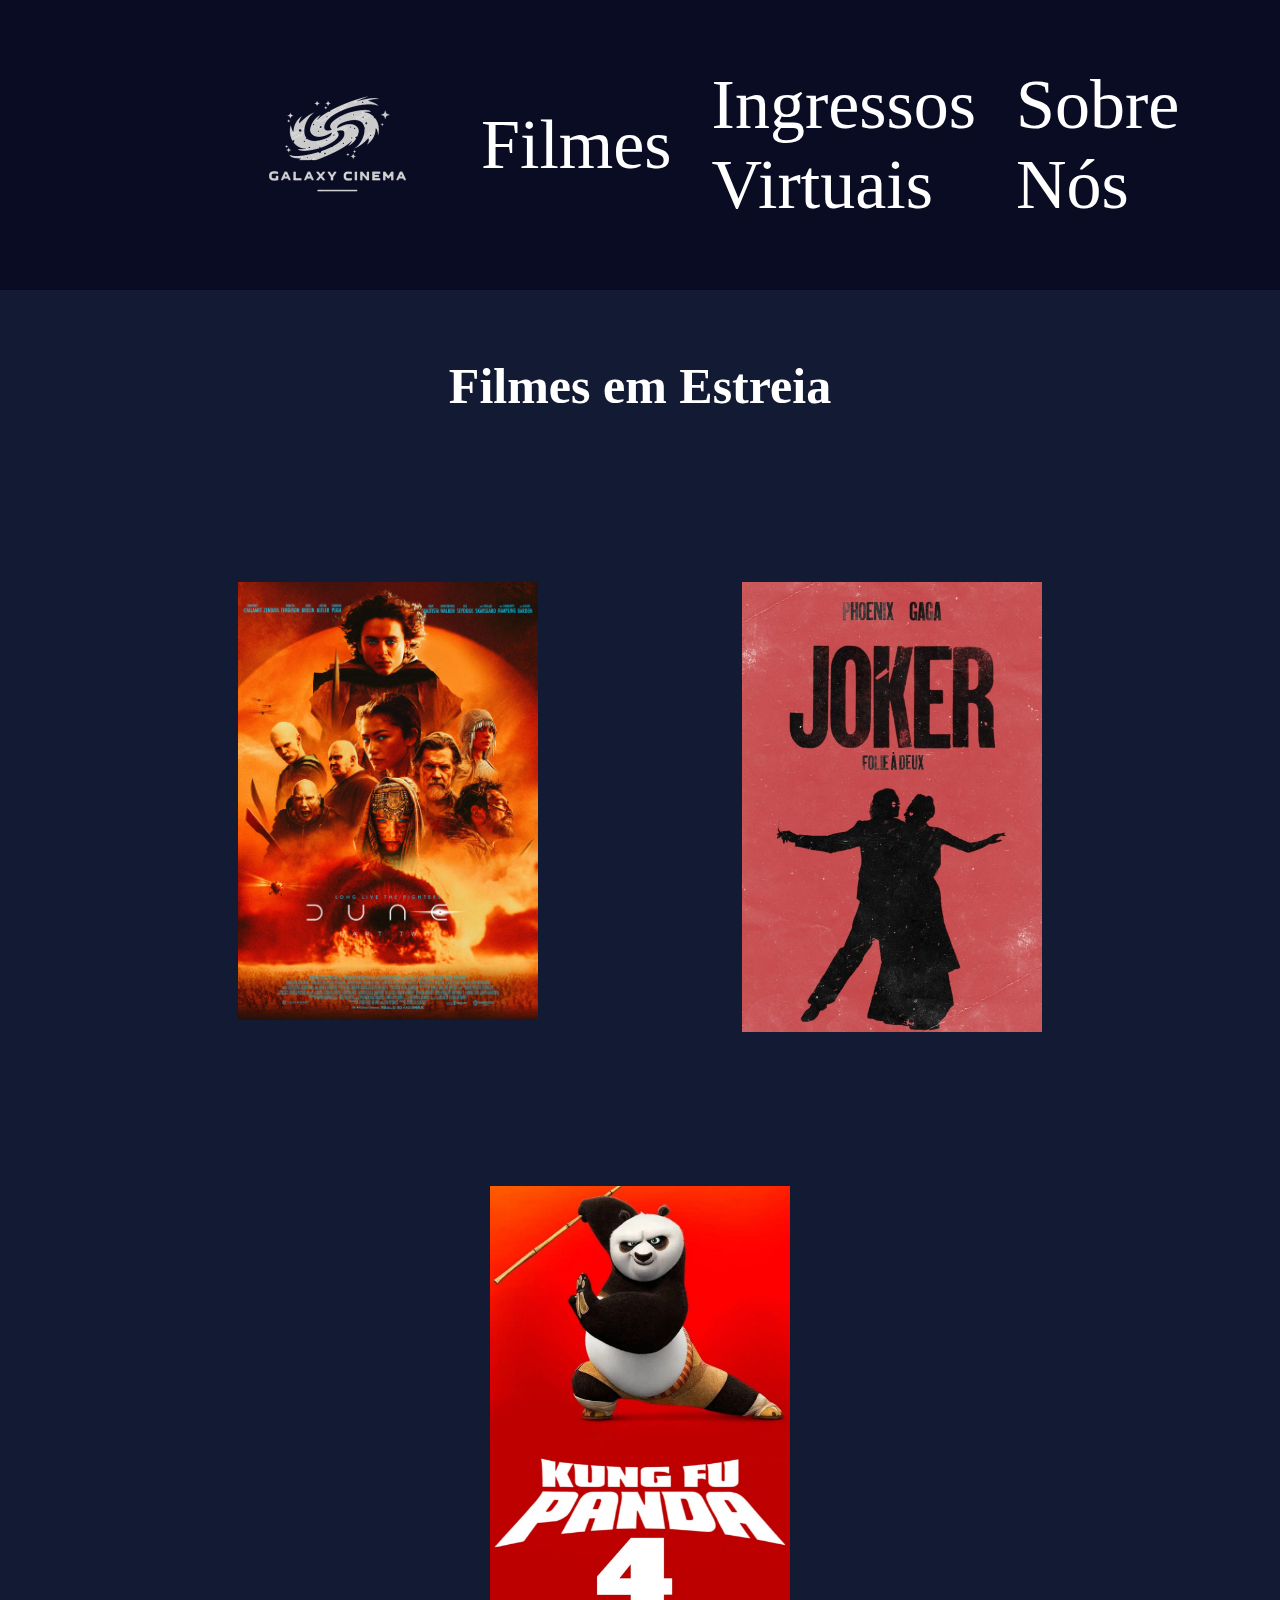
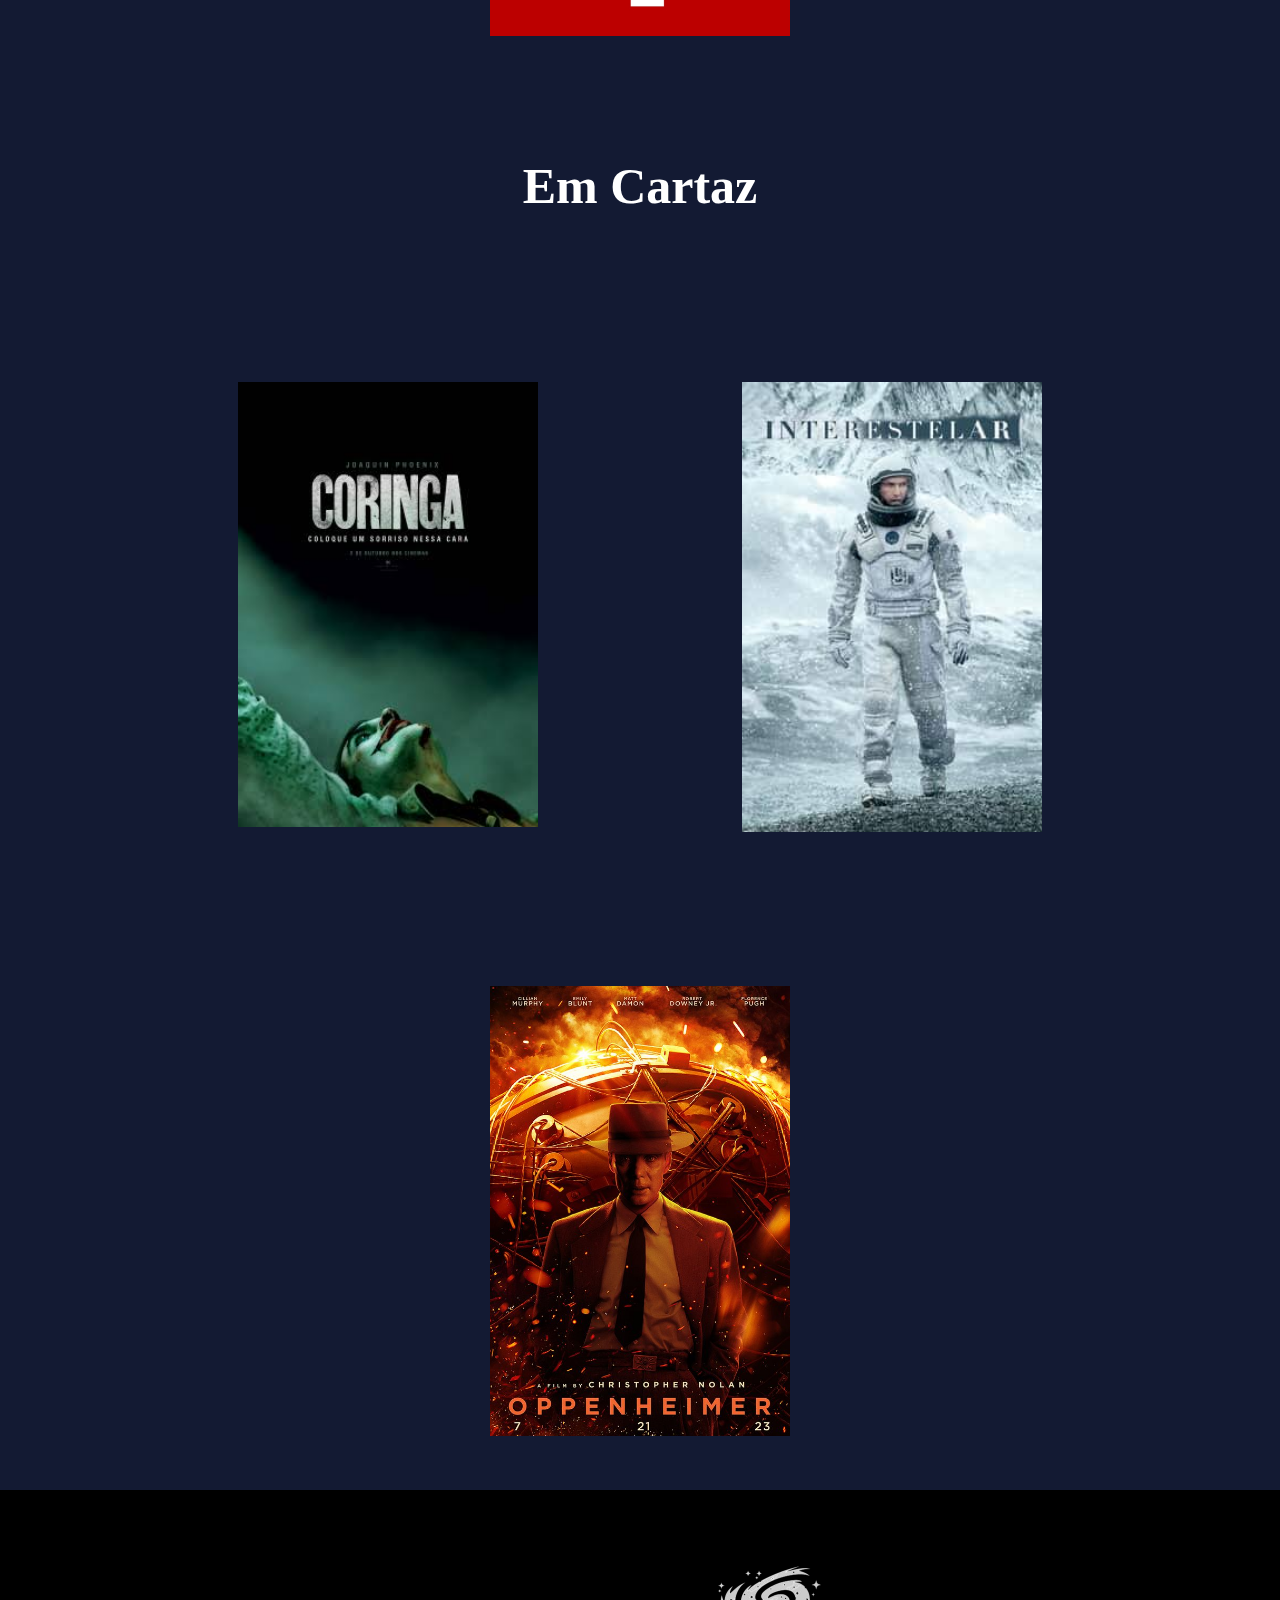
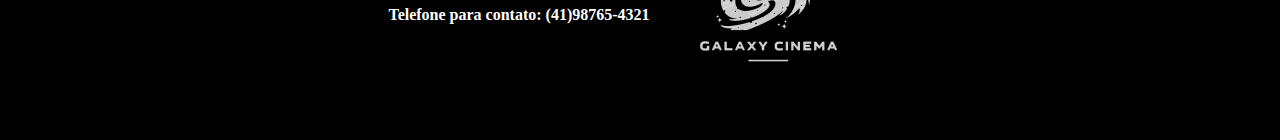
<file: programação Galaxy Cinema/index.html>
<!DOCTYPE html>
<html>

<head>
    <title>Galaxy Cinema</title>
    <meta charset="UTF-8">
    <link rel="stylesheet" type="text/css" href="style.css">
</head>

<body>

    <header class="meu-cabecalho">
        <img src="Logo.png">
        <nav>
            <a href="index.html">Filmes</a>
            <a href="ingressos.html">Ingressos Virtuais</a>
            <a href="sobrenós.html">Sobre Nós</a>
        </nav>
    </header>

    <section class="filmes">
        <h2>Filmes em Estreia</h2>
        <div class="filme">
            <img src="Duna 2 pika.jpg">
        </div>
        <div class="filme">
            <img src="joker estreia.jpg">
        </div>
        <div class="filme">
            <img src="kung fu panda 4k.jpg">
        </div>
    </section>

    <section class="filmes">
        <h2>Em Cartaz</h2>
        <div class="filme">
            <img src="Joker.jfif">
        </div>
        <div class="filme">
            <img src="interstellar.jfif">
        </div>
        <div class="filme">
            <img src="Oppenheimer.jfif">
        </div>
    </section>

     <footer>
        <h4>Telefone para contato: (41)98765-4321</h4>
        <img src="Logo.png">
     </footer>

</body>

</html>
</file>
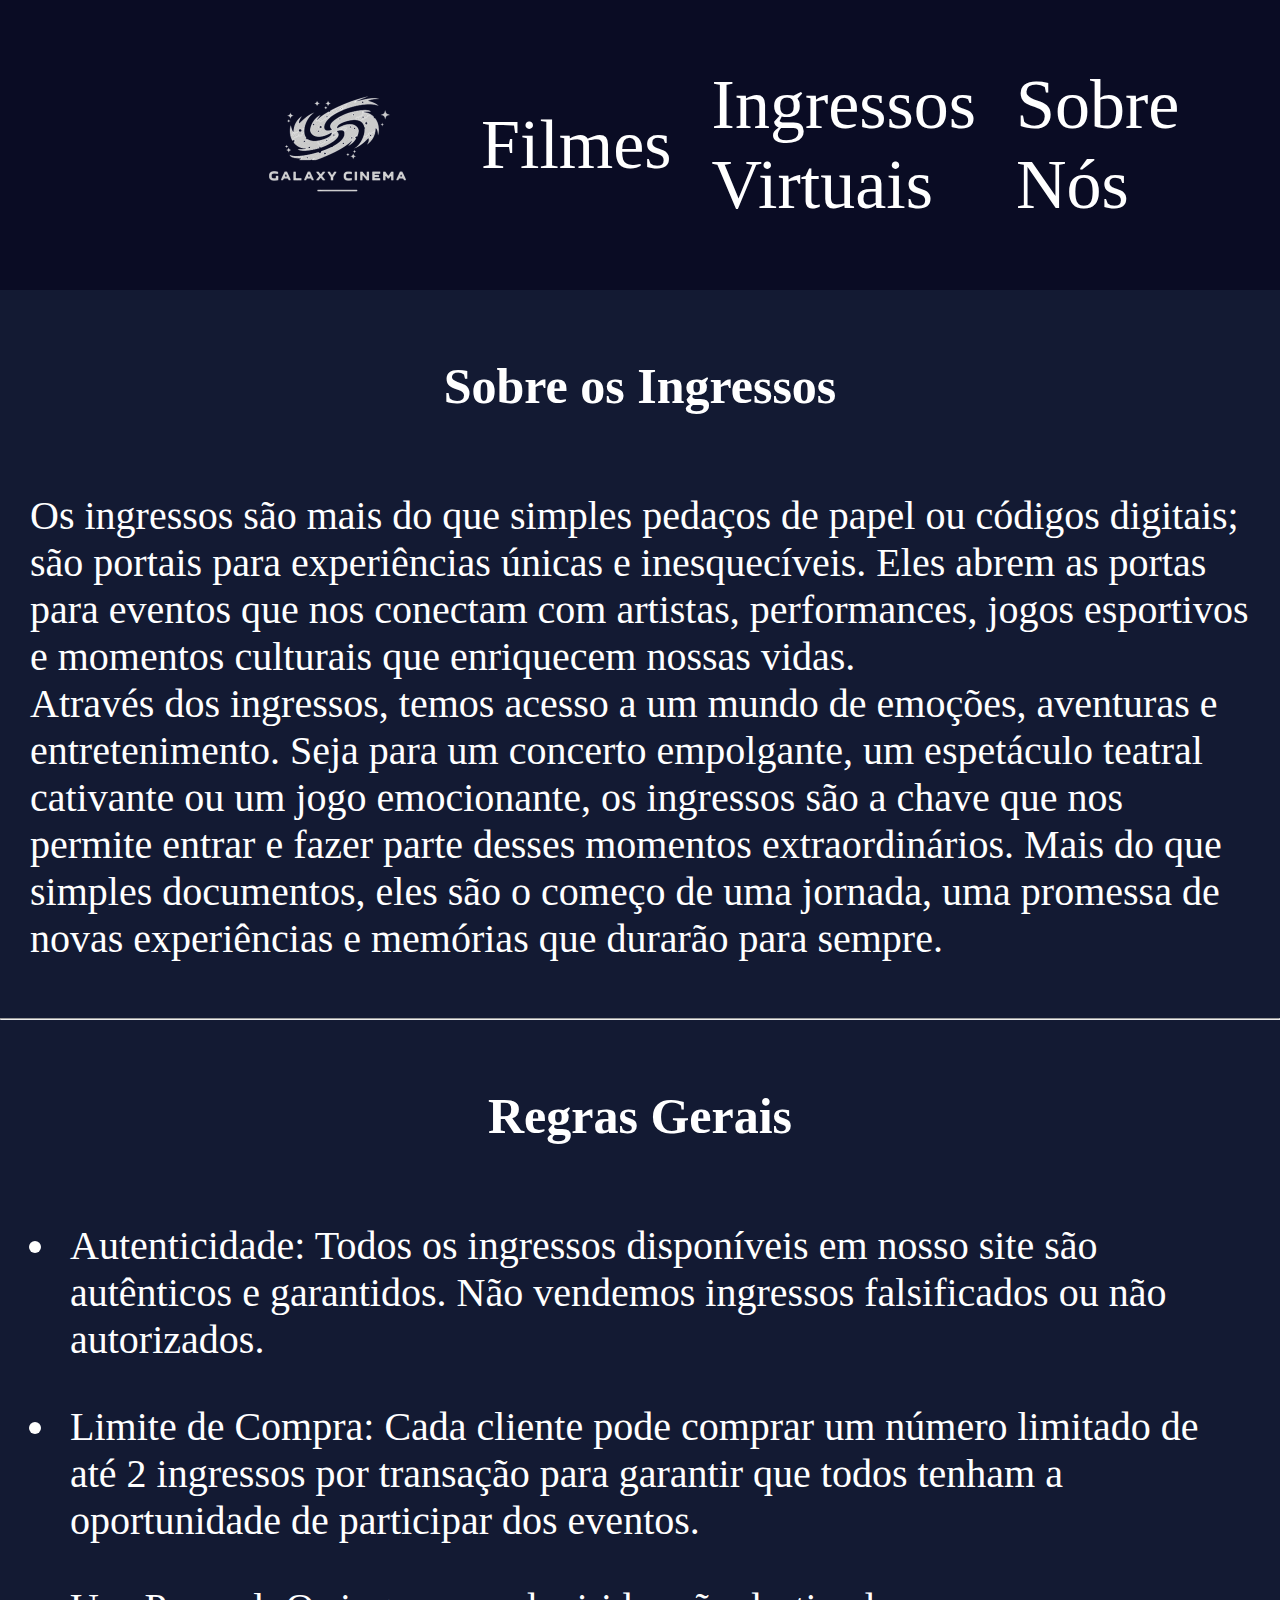
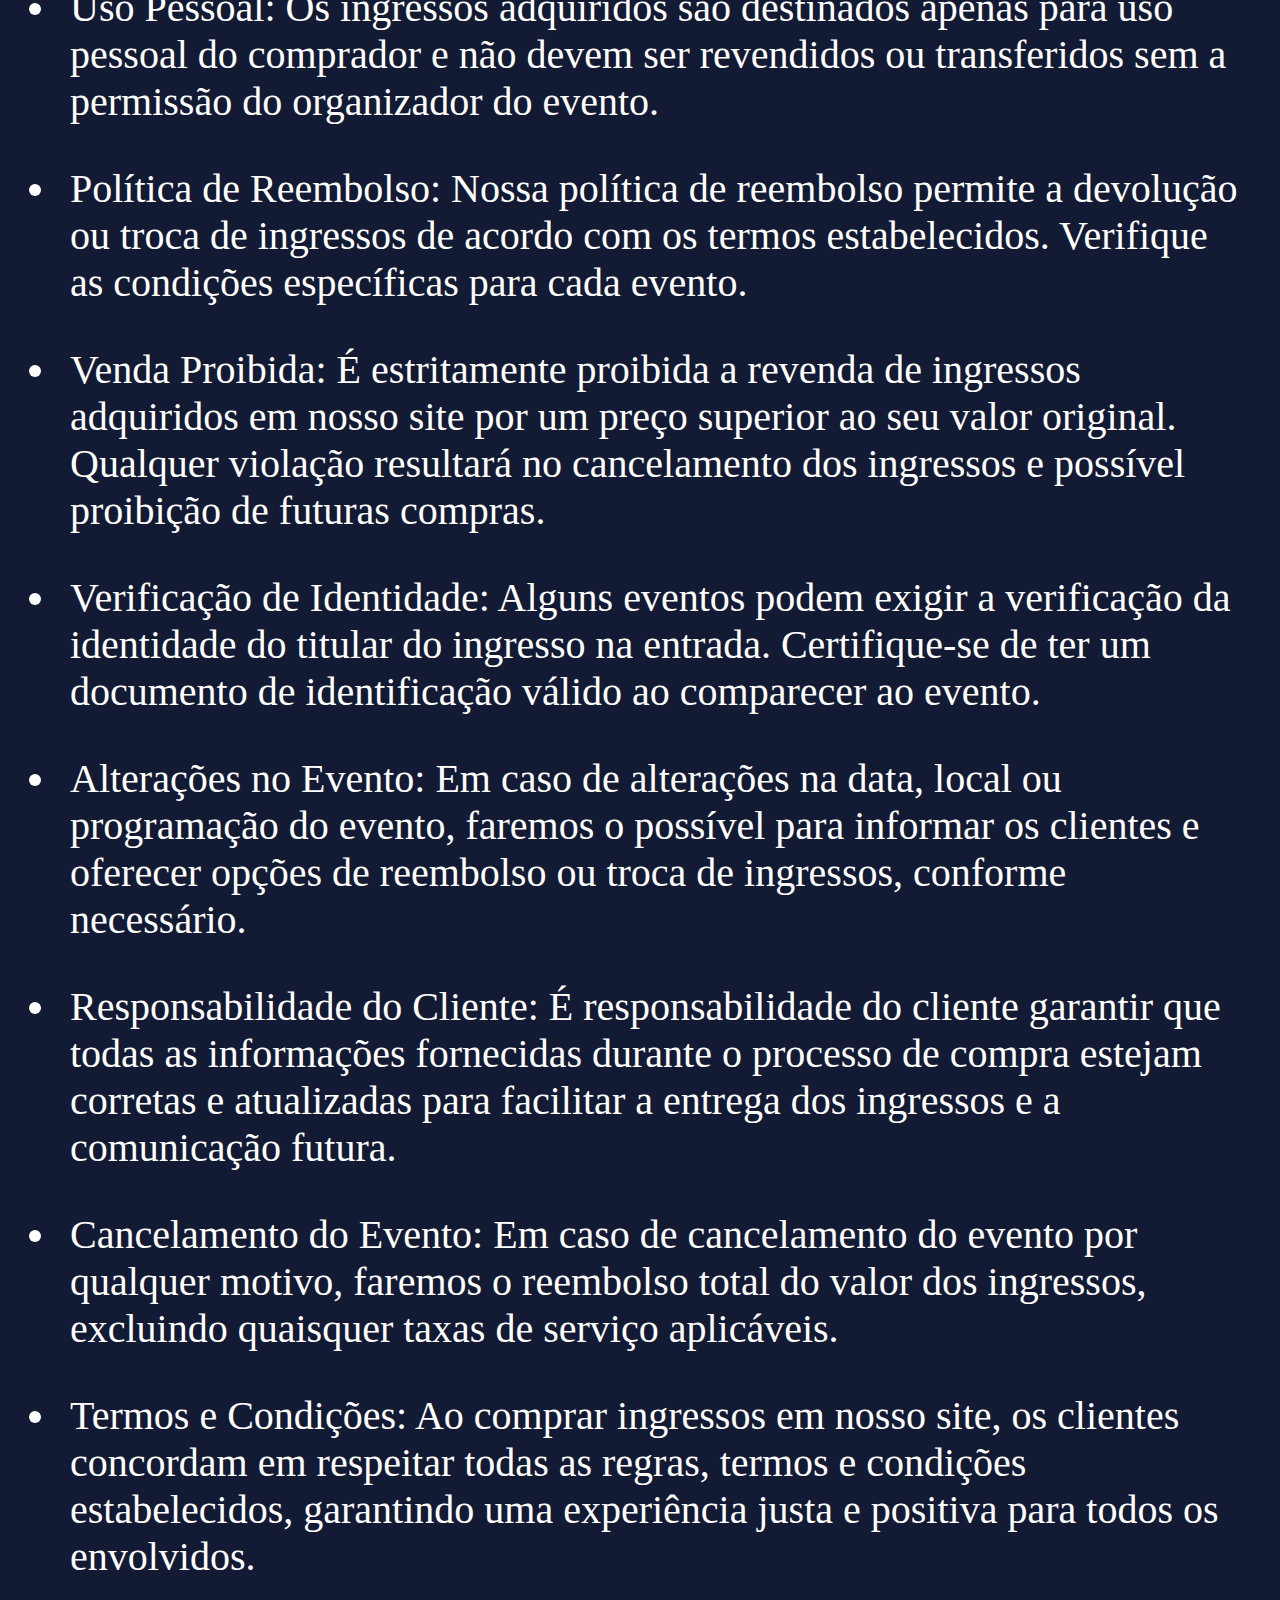
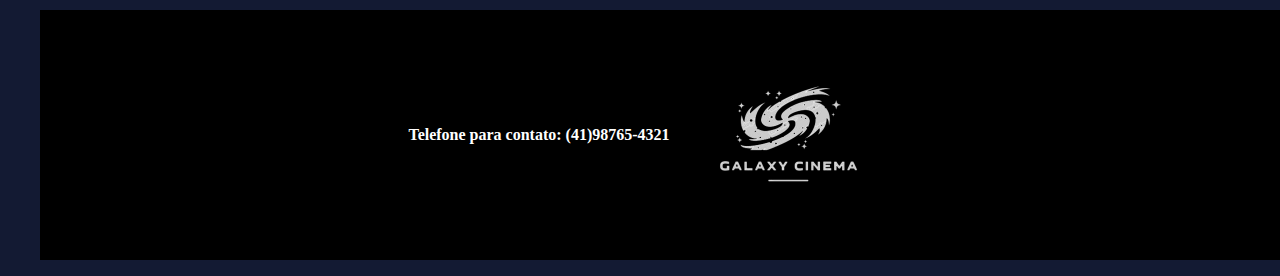
<file: programação Galaxy Cinema/ingressos.html>
<!DOCTYPE html>
<html>

<head>
    <title>Galaxy Cinema</title>
    <meta charset="UTF-8">
    <link rel="stylesheet" type="text/css" href="style.css">
</head>

<body>

    <header class="meu-cabecalho">
        <img src="Logo.png">
        <nav>
            <a href="index.html">Filmes</a>
            <a href="ingressos.html">Ingressos Virtuais</a>
            <a href="sobrenós.html">Sobre Nós</a>
        </nav>
    </header>

    <h2> Sobre os Ingressos</h2>

    
    <p> Os ingressos são mais do que simples pedaços de papel ou códigos digitais; são portais para experiências únicas
        e inesquecíveis. Eles abrem as portas para eventos que nos conectam com artistas, performances, jogos esportivos
        e momentos culturais que enriquecem nossas vidas. 

        <br>
        
        Através dos ingressos, temos acesso a um mundo de emoções, aventuras e entretenimento. Seja para um concerto empolgante, um espetáculo teatral cativante ou um jogo
        emocionante, os ingressos são a chave que nos permite entrar e fazer parte desses momentos extraordinários. Mais
        do que simples documentos, eles são o começo de uma jornada, uma promessa de novas experiências e memórias que
        durarão para sempre.</p>
        
<br>
<hr>

    <h2>Regras Gerais</h2>

    <ul>

        <li>Autenticidade: Todos os ingressos disponíveis em nosso site são autênticos e garantidos. Não vendemos
            ingressos falsificados ou não autorizados.</li>

        <li>Limite de Compra: Cada cliente pode comprar um número limitado de até 2 ingressos por transação para
            garantir que todos tenham a oportunidade de participar dos eventos.</li>

        <li>Uso Pessoal: Os ingressos adquiridos são destinados apenas para uso pessoal do comprador e não devem ser
            revendidos ou transferidos sem a permissão do organizador do evento.</li>

        <li>Política de Reembolso: Nossa política de reembolso permite a devolução ou troca de ingressos de acordo com
            os termos estabelecidos. Verifique as condições específicas para cada evento.</li>

        <li>Venda Proibida: É estritamente proibida a revenda de ingressos adquiridos em nosso site por um preço
            superior ao seu valor original. Qualquer violação resultará no cancelamento dos ingressos e possível
            proibição de futuras compras.</li>

        <li>Verificação de Identidade: Alguns eventos podem exigir a verificação da identidade do titular do ingresso na
            entrada. Certifique-se de ter um documento de identificação válido ao comparecer ao evento.</li>

        <li>Alterações no Evento: Em caso de alterações na data, local ou programação do evento, faremos o possível para
            informar os clientes e oferecer opções de reembolso ou troca de ingressos, conforme necessário.</li>

        <li>Responsabilidade do Cliente: É responsabilidade do cliente garantir que todas as informações fornecidas
            durante o processo de compra estejam corretas e atualizadas para facilitar a entrega dos ingressos e a
            comunicação futura.</li>

        <li>Cancelamento do Evento: Em caso de cancelamento do evento por qualquer motivo, faremos o reembolso total do
            valor dos ingressos, excluindo quaisquer taxas de serviço aplicáveis.</li>

        <li>Termos e Condições: Ao comprar ingressos em nosso site, os clientes concordam em respeitar todas as regras,
            termos e condições estabelecidos, garantindo uma experiência justa e positiva para todos os envolvidos.</li>


            <footer>
                <h4>Telefone para contato: (41)98765-4321</h4>
                <img src="Logo.png">
             </footer>




    </ul>
</file>
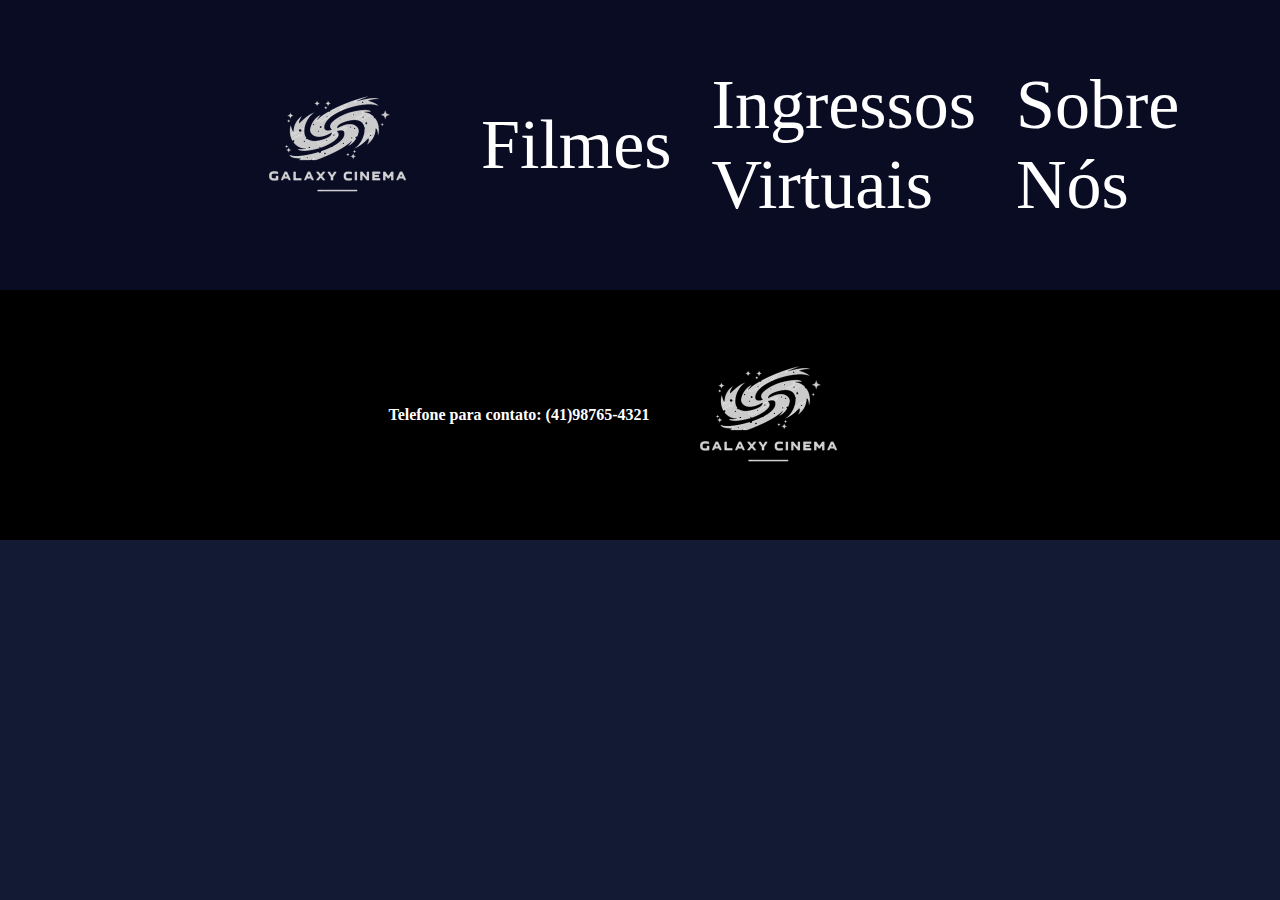
<file: programação Galaxy Cinema/sobrenós.html>
<!DOCTYPE html>
<html>

<head>
    <title>Galaxy Cinema</title>
    <meta charset="UTF-8">
    <link rel="stylesheet" type="text/css" href="style.css">
</head>

<body>

    <header class="meu-cabecalho">
        <img src="Logo.png">
        <nav>
            <a href="index.html">Filmes</a>
            <a href="ingressos.html">Ingressos Virtuais</a>
            <a href="sobrenós.html">Sobre Nós</a>
        </nav>
    </header>

    <footer>
        <h4>Telefone para contato: (41)98765-4321</h4>
        <img src="Logo.png">
     </footer>
</file>
<file: programação Galaxy Cinema/style.css>
body {
    background-color: #131A33;
    color: white;
    margin: 0;
}

.meu-cabecalho {
    width: 100%;
    display: flex;
    justify-content: center;
    background-color: #0A0C24;
    padding: 20px;
}

.meu-cabecalho nav {
    display: flex;
    justify-content: space-between;
    align-items: center;
    width: 50%;
}

.meu-cabecalho nav a {
    color: white;
    text-decoration: none;
    font-size: 70px;
    margin: 20px;
}

.filmes {
    text-align: center;
    
}

.filme {
    display: inline-block;
    margin: 20px;
    width: 300px;
    height: 400px;
    overflow: hidden;
    padding: 50px;
    margin: 50px;
}

.filme img {
    width: 100%;
    height: auto;
}

h2 {
    text-align: center;
    padding: 2%;
    font-size: 50px;
}

li {
    margin: 20px;
    padding: 10px;
    font-size: 40px;
}

p {
    margin: 20px;
    padding: 10px;
    font-size: 40px; 
}

footer {
    background-color:black;
    display: flex;
    justify-content: center;
    align-items: center;
}
</file>
